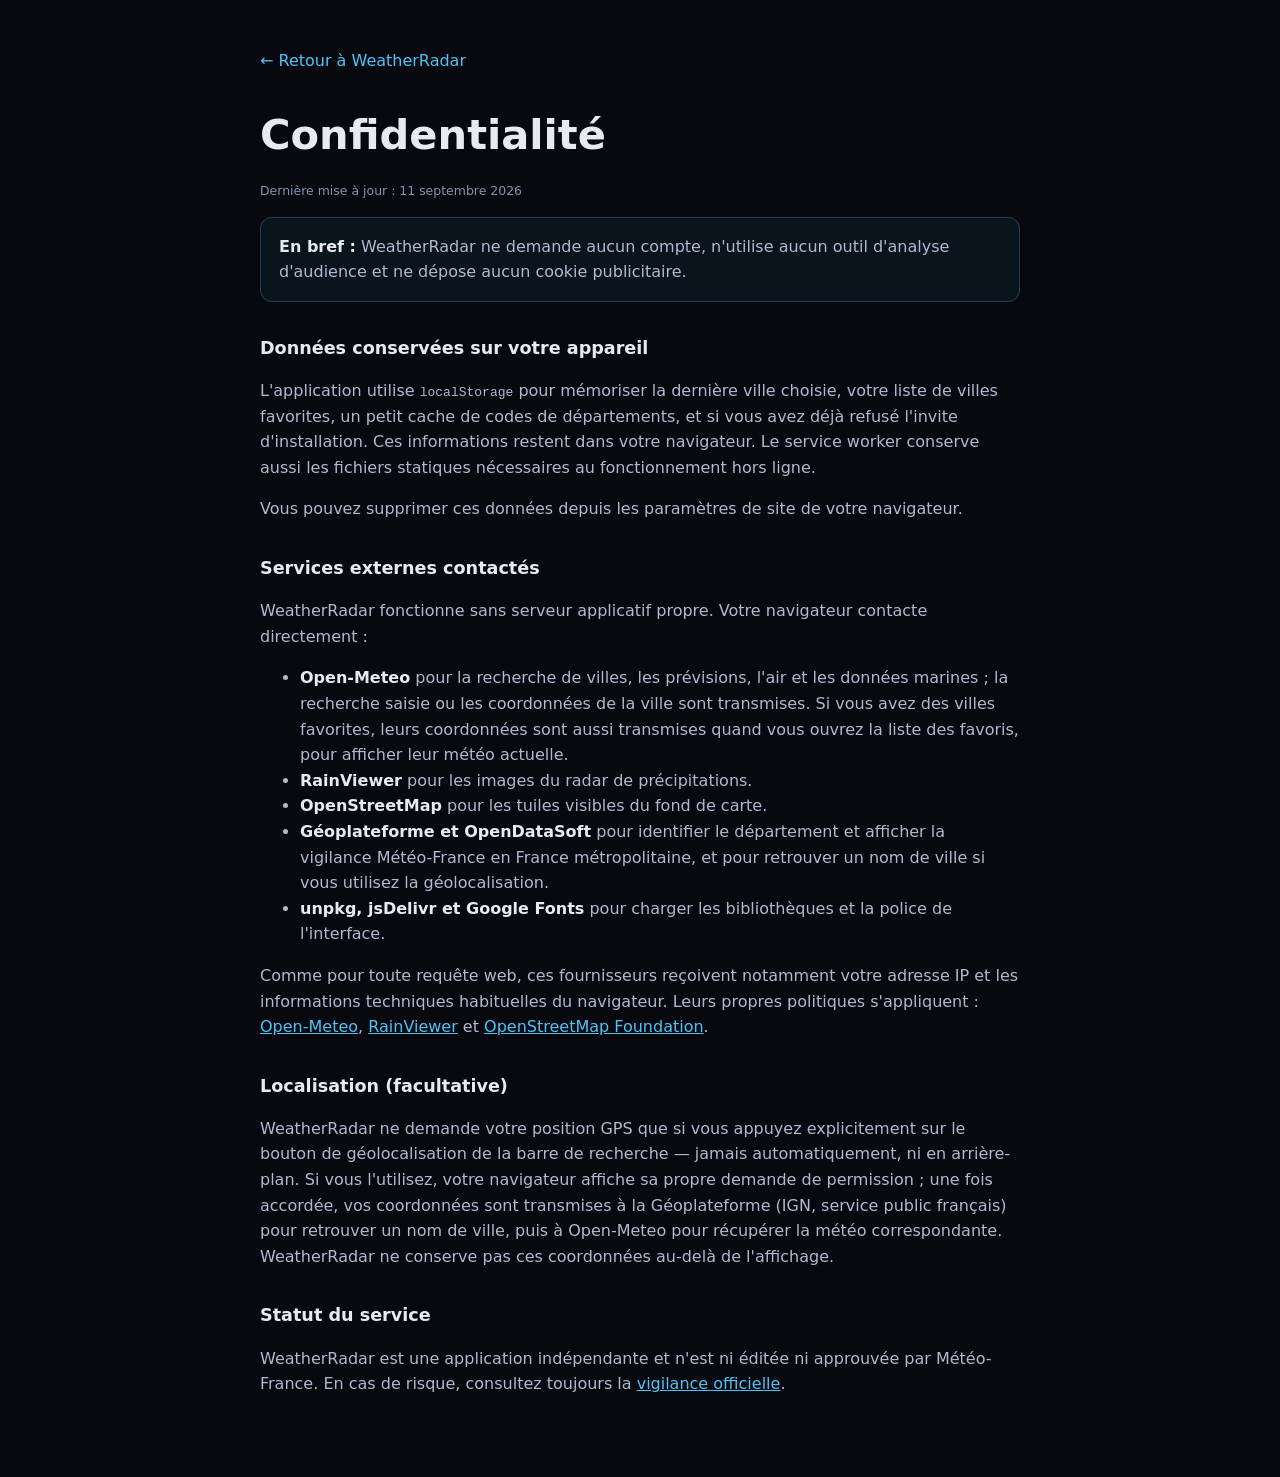
<file: privacy.html>
<!doctype html>
<html lang="fr">
<head>
  <meta charset="utf-8" />
  <meta name="viewport" content="width=device-width, initial-scale=1" />
  <meta name="theme-color" content="#07090f" />
  <title>Confidentialité — WeatherRadar</title>
  <style>
    :root { color-scheme: dark; font-family: Inter, system-ui, sans-serif; }
    * { box-sizing: border-box; }
    body { margin: 0; background: #07090f; color: #e8eaf2; line-height: 1.6; }
    main { width: min(760px, calc(100% - 32px)); margin: 0 auto; padding: 48px 0 64px; }
    a { color: #4fc3f7; }
    a:focus-visible { outline: 2px solid #4fc3f7; outline-offset: 3px; }
    .back { display: inline-block; margin-bottom: 28px; text-decoration: none; }
    h1 { margin: 0 0 8px; font-size: clamp(1.8rem, 5vw, 2.6rem); }
    h2 { margin-top: 32px; font-size: 1.1rem; }
    p, li { color: #b3b8cf; }
    strong { color: #e8eaf2; }
    .summary { padding: 16px 18px; border: 1px solid rgba(79,195,247,.25); border-radius: 12px; background: rgba(79,195,247,.06); }
    .updated { font-size: .78rem; color: #8990ae; }
  </style>
</head>
<body>
  <main>
    <a class="back" href="index.html">← Retour à WeatherRadar</a>
    <h1>Confidentialité</h1>
    <p class="updated">Dernière mise à jour : 11 septembre 2026</p>

    <p class="summary"><strong>En bref :</strong> WeatherRadar ne demande aucun compte, n'utilise aucun outil d'analyse d'audience et ne dépose aucun cookie publicitaire.</p>

    <h2>Données conservées sur votre appareil</h2>
    <p>L'application utilise <code>localStorage</code> pour mémoriser la dernière ville choisie, votre liste de villes favorites, un petit cache de codes de départements, et si vous avez déjà refusé l'invite d'installation. Ces informations restent dans votre navigateur. Le service worker conserve aussi les fichiers statiques nécessaires au fonctionnement hors ligne.</p>
    <p>Vous pouvez supprimer ces données depuis les paramètres de site de votre navigateur.</p>

    <h2>Services externes contactés</h2>
    <p>WeatherRadar fonctionne sans serveur applicatif propre. Votre navigateur contacte directement :</p>
    <ul>
      <li><strong>Open-Meteo</strong> pour la recherche de villes, les prévisions, l'air et les données marines ; la recherche saisie ou les coordonnées de la ville sont transmises. Si vous avez des villes favorites, leurs coordonnées sont aussi transmises quand vous ouvrez la liste des favoris, pour afficher leur météo actuelle.</li>
      <li><strong>RainViewer</strong> pour les images du radar de précipitations.</li>
      <li><strong>OpenStreetMap</strong> pour les tuiles visibles du fond de carte.</li>
      <li><strong>Géoplateforme et OpenDataSoft</strong> pour identifier le département et afficher la vigilance Météo-France en France métropolitaine, et pour retrouver un nom de ville si vous utilisez la géolocalisation.</li>
      <li><strong>unpkg, jsDelivr et Google Fonts</strong> pour charger les bibliothèques et la police de l'interface.</li>
    </ul>
    <p>Comme pour toute requête web, ces fournisseurs reçoivent notamment votre adresse IP et les informations techniques habituelles du navigateur. Leurs propres politiques s'appliquent : <a href="https://open-meteo.com/en/terms" target="_blank" rel="noopener">Open-Meteo</a>, <a href="https://www.rainviewer.com/privacy.html" target="_blank" rel="noopener">RainViewer</a> et <a href="https://osmfoundation.org/wiki/Privacy_Policy" target="_blank" rel="noopener">OpenStreetMap Foundation</a>.</p>

    <h2>Localisation (facultative)</h2>
    <p>WeatherRadar ne demande votre position GPS que si vous appuyez explicitement sur le bouton de géolocalisation de la barre de recherche — jamais automatiquement, ni en arrière-plan. Si vous l'utilisez, votre navigateur affiche sa propre demande de permission ; une fois accordée, vos coordonnées sont transmises à la Géoplateforme (IGN, service public français) pour retrouver un nom de ville, puis à Open-Meteo pour récupérer la météo correspondante. WeatherRadar ne conserve pas ces coordonnées au-delà de l'affichage.</p>

    <h2>Statut du service</h2>
    <p>WeatherRadar est une application indépendante et n'est ni éditée ni approuvée par Météo-France. En cas de risque, consultez toujours la <a href="https://vigilance.meteofrance.fr/" target="_blank" rel="noopener">vigilance officielle</a>.</p>
  </main>
</body>
</html>
</file>
